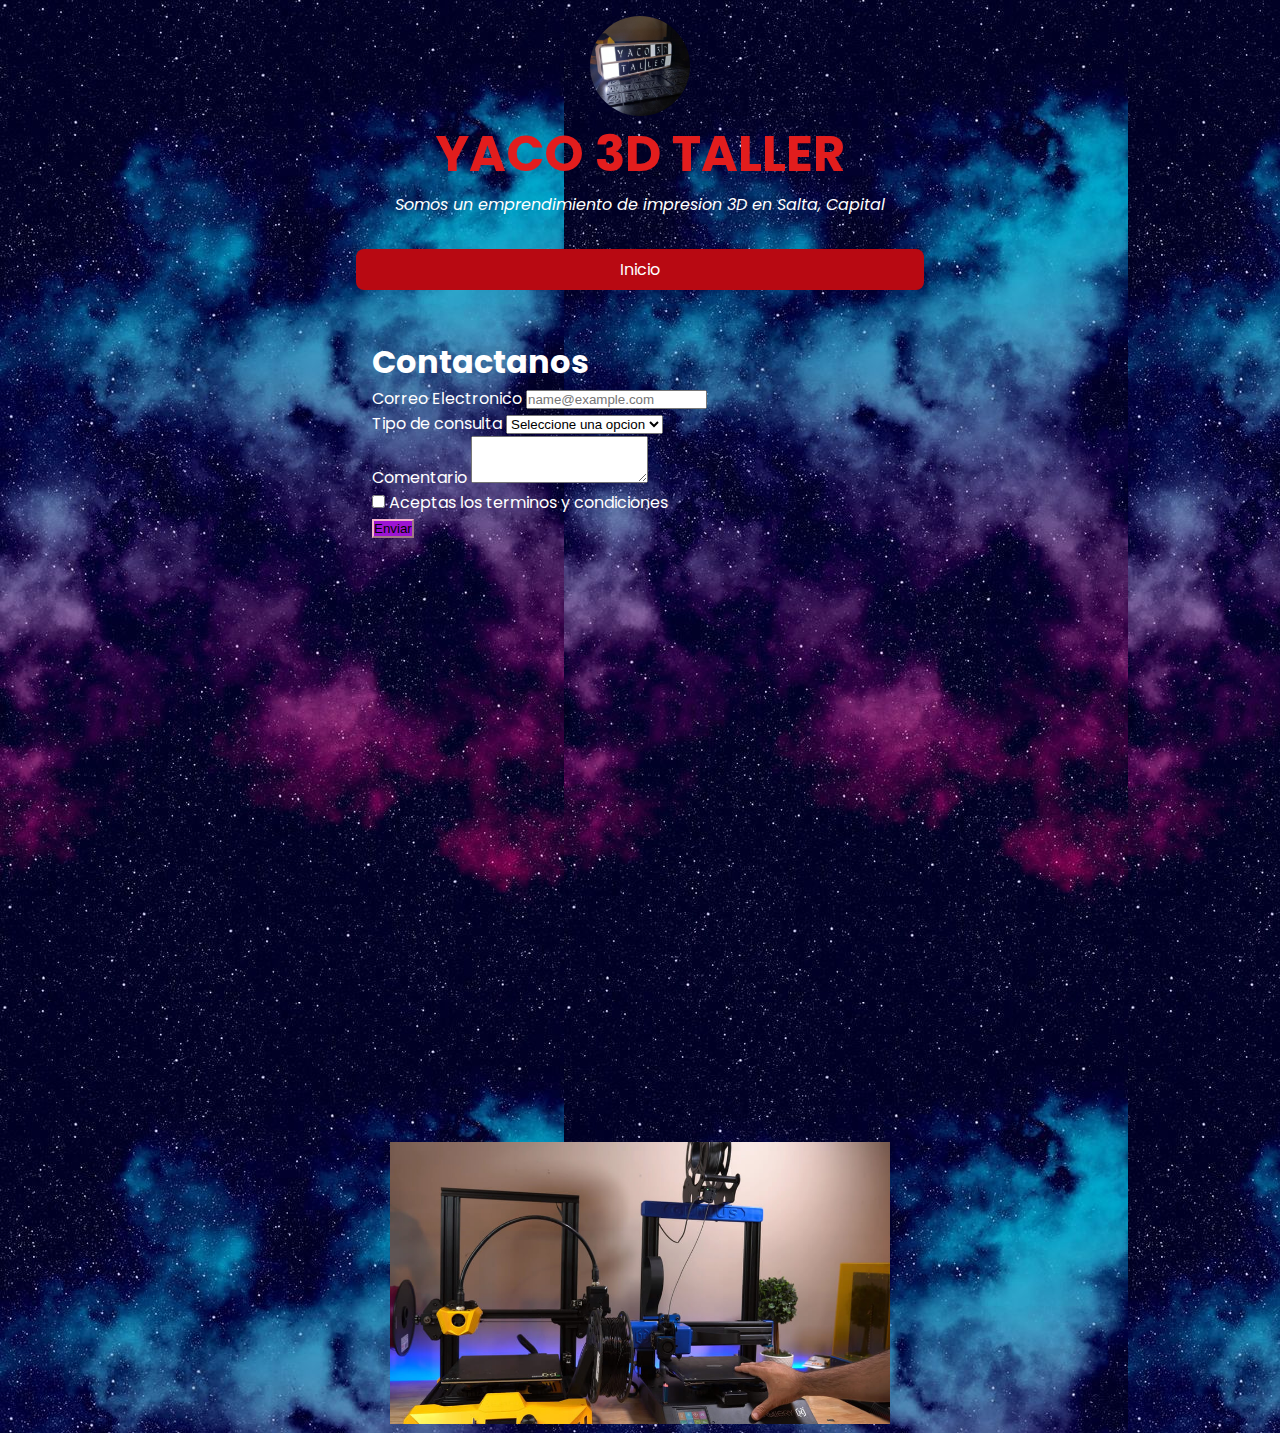
<file: contacto.html>
<!DOCTYPE html>
<html lang="en">

<head>
    <meta charset="UTF-8">
    <meta name="viewport" content="width=device-width, initial-scale=1.0">
    <title>Contacto</title>
    <link rel="shortcut icon" href="images/yaco 3d taller foto.jpg" type="image/x-icon">
    <!-- Hoja de estilos - Boostrap -->
    <link href="https://cdn.jsdelivr.net/npm/bootstrap@5.3.2/dist/css/bootstrap.min.css" rel="stylesheet"
        integrity="sha384-T3c6CoIi6uLrA9TneNEoa7RxnatzjcDSCmG1MXxSR1GAsXEV/Dwwykc2MPK8M2HN" crossorigin="anonymous">
    <!-- Hoja de estilos - Propia -->
    <link rel="stylesheet" href="css/estilos.css">
    <link rel="preconnect" href="https://fonts.googleapis.com">
    <link rel="preconnect" href="https://fonts.gstatic.com" crossorigin>
    <link href="https://fonts.googleapis.com/css2?family=Poppins:wght@300;400;700&display=swap" rel="stylesheet">
</head>

<body>
    <header class="header">
        <img class="header__logo" src="images/yaco 3d taller foto.jpg" alt="Yaco 3D Taller" width="200"
            height="200">
        <h1 class="header__titulo">Yaco 3D Taller</h1>
        <p class="header__descripcion">Somos un emprendimiento de impresion 3D en Salta, Capital</p>
    </header>
    <main class="main">
        <section class="seccion1">

            <ul class="seccion1__lista">

                <li class="seccion1__item">
                    <a class="seccion1__enlace" href="index.html">Inicio</a>
                </li>
            </ul>
        </section>
        <section class="seccion5">
            <h1 class="text-center">Contactanos</h1>
            <form action="https://formspree.io/f/xeqbwnrg"method="POST">
                <div class="mb-3">
                    <label for="exampleFormControlInput1" class="form-label">Correo Electronico</label>
                    <input name="email" type="email" class="form-control" id="exampleFormControlInput1"
                        placeholder="name@example.com">
                </div>
                <div class="mb-3">
                    <label class="form-label" for="tipo">Tipo de consulta</label>
                    <select name="tipo" id="tipo" class="form-select" aria-label="Default select example">
                        <option selected>Seleccione una opcion</option>
                        <option value="Ayuda">Ayuda</option>
                        <option value="Devolucion">Devolucion</option>
                        <option value="Compra">Compra</option>
                    </select>
                </div>
                <div class="mb-3">
                    <label for="exampleFormControlTextarea1" class="form-label">Comentario</label>
                    <textarea name="message" class="form-control" id="exampleFormControlTextarea1" rows="3"></textarea>
                </div>
                <div class="mb-3 form-check">
                    <input name="terminos" type="checkbox" class="form-check-input" id="exampleCheck1" value="acepto">
                    <label class="form-check-label" for="exampleCheck1">Aceptas los terminos y condiciones</label>
                </div>
                <button type="submit" class="btn btn-primary seccion5__boton">Enviar</button>
            </form>
        </section>
    </main>
    <footer class="footer">
        <img src="images/diferencias-artillery-genius-pro-hornet.jpg" alt="artillery genius y hornet" width="500"
            height="800">
    </footer>

    <!-- Hoja de javascript - Bootstrap -->
    <script src="https://cdn.jsdelivr.net/npm/bootstrap@5.3.2/dist/js/bootstrap.bundle.min.js"
        integrity="sha384-C6RzsynM9kWDrMNeT87bh95OGNyZPhcTNXj1NW7RuBCsyN/o0jlpcV8Qyq46cDfL"
        crossorigin="anonymous"></script>
</body>

</html>
</file>
<file: css/estilos.css>
/* Selector Universal */
* {
    margin: 0;
    padding: 0;
    box-sizing: border-box;
}

body {
    background-color: rgb(165, 11, 165);
    color: #FFFFFF;
    font-family: 'Poppins', sans-serif;
    /* Forma 1 */
    /* background-image: url("../images/covercon_sports_soccer_iconpattern.svg");
    background-repeat: no-repeat;
    background-size: cover; */
    /* Forma 2 */
    /* background: radial-gradient(100% 225% at 0% 0%, #DE3E3E 0%, #17115C 100%), radial-gradient(100% 225% at 100% 0%, #FF9040 0%, #FF0000 100%), linear-gradient(180deg, #CE63B7 0%, #ED6283 100%), radial-gradient(100% 120% at 75% 0%, #A74600 0%, #000000 100%), linear-gradient(310deg, #0063D8 0%, #16009A 50%);
    background-blend-mode: overlay, color-dodge, color-burn, color-dodge, normal; */
    /* Forma 3 */
    /* background-color: #DFDBE5;
    background-image: url("../images/i-like-food.svg"); */
    /* Forma 4 */
    /* background-image: url("../images/stacked-steps-haikei.svg");
    background-repeat: no-repeat;
    background-size: cover; */
}

a {
    color: inherit;
}

img, video, iframe {
    max-width: 100%;
    height: auto;
}

ul {
    padding: 0;
}

/* .titulo {
    color: #f5b5cc;
    text-align: center;
    font-size: 50px;
    font-weight: 700;
    font-style: italic;
    text-transform: lowercase;
} */

.header {
    /*     display: block; */
    /* width: 100%; /* Porcentajes, Pixeles, Etc */ 
    /*     height: 100%;
    max-width: 600px;
    max-height: 600px;
    border: 10px solid yellow;
    padding: 32px;
    margin: 32px; */
    padding: 1rem;
    display: flex;
    flex-direction: column;
    align-items: center;
}

.header, .main, .footer {
    max-width: 600px;
    margin: 0 auto;
}

.main {
    min-height: 100vh;
}

.footer {
    height: 300px;
    display: flex; /* Obligotario cuando queremos usar Flexbox, esto va en el padre directo para mover a los hijos */
    flex-direction: row; /* Aplica el eje principal */
    justify-content: center; /* Controla el eje principal dependiendo de flex-direction */
    align-items: center; /* Controla el eje secundario dependiendo de flex-direction seria lo contrario */
}

.header__logo {
    width: 100px;
    height: 100px;
    border-radius: 50%;
}

.header__titulo {
    text-transform: uppercase;
    text-align: center;
    color: #e21d1d;
    font-size: 50px;
    font-weight: 700;
}

.header__descripcion {
    font-style: italic;
    text-align: center;
}

/* Seccion 1 */

.seccion1 {
    padding: 1rem;
}

.seccion1__lista {
    list-style-type: none;
    display: flex;
    flex-direction: column;
    gap: 1rem;
}

.seccion1__item {
    background-image:url();
    border-radius: 0.5rem;
}

.seccion1__enlace {
    text-decoration: none;
    background-color: #b80912;
    display: block;
    text-align: center;
    padding: 0.5rem;
    border-radius: inherit;
}

/* Seccion 2 */

.seccion2 {
    padding: 1rem;
}

.seccion2__mapa {
    /* width: 50%; */
    height: 400px;
}

/* Seccion 3 */

.seccion3 {
    padding: 1rem;
}

.seccion3__lista {
    list-style-type: none;
    display: flex;
    flex-direction: row;
    justify-content: center;
    gap: 1rem;
}

.seccion3__item {
    width: 250px;
    height: 250px;
    border: 2px solid white;
    display: flex;
    flex-direction: column;
    justify-content: center;
    align-items: center;
}

.seccion3__enlace {
    color: #4eb910;
    text-transform: uppercase;
}

/* Seccion 4 */

.seccion4 {
    padding: 1rem;
}

.seccion4__tequila {
    display: block;
    width: 100%;
}

/* Seccion 5 */

.seccion5 {
    padding: 2rem;
}

.seccion5__boton {
    background-color: #9c13d3;
    border-color: #f5b5cc;
}

.seccion5__boton:hover {
    background-color: #231f20;
}

/* Medias Querys */

@media (min-width: 768px) {
    body  {
       background-image: url(../images/descarga_fondo.jpeg);
    }
    .header_titulo {
        font-size: 60 px;
    }
}
</file>
